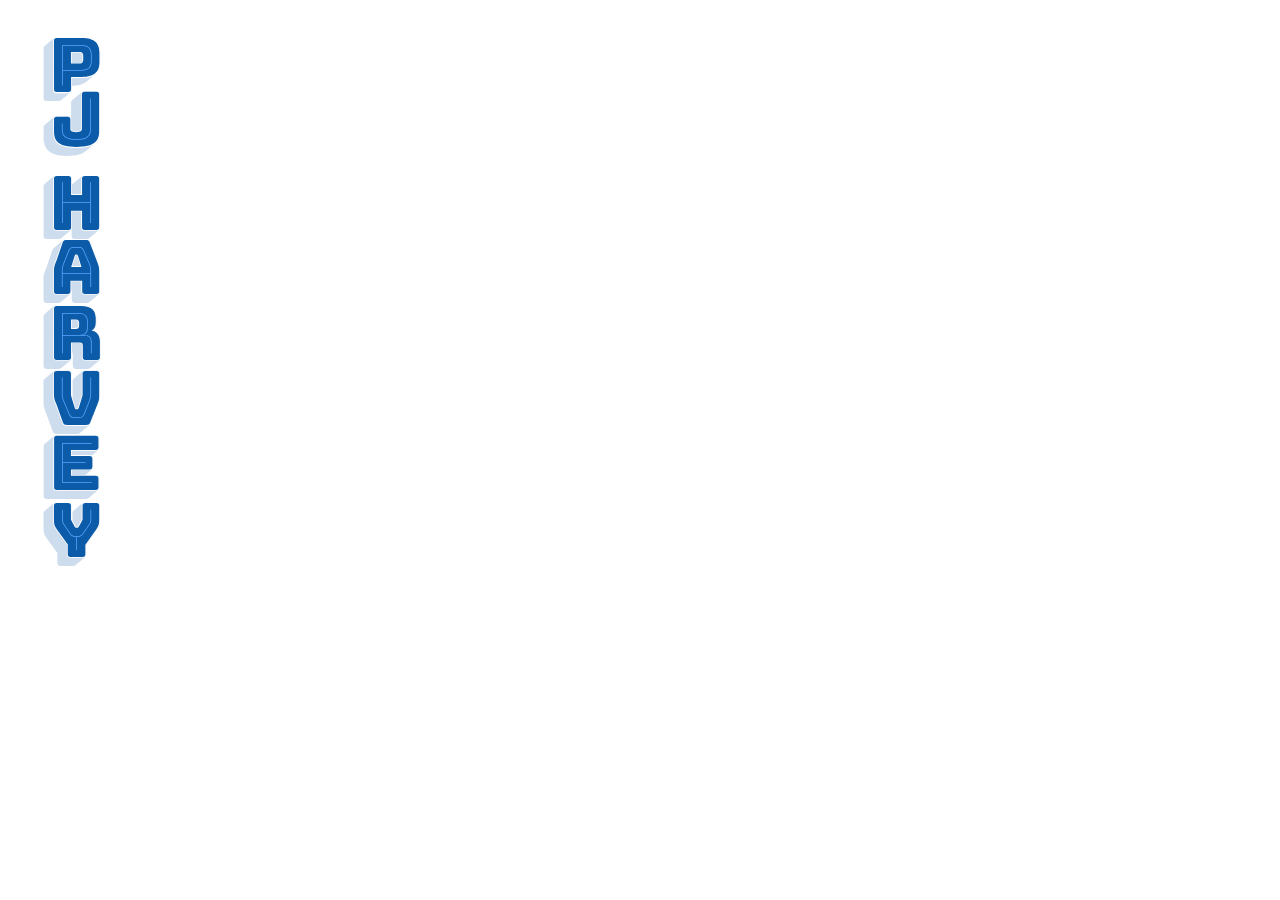
<file: code/bungee/index.html>
<!DOCTYPE html>
  <html>
    <head>
    <link rel="stylesheet" href="bungee.css">
    <style>
      body {
        font-size: 24px; /* Grundeinheit für Angaben in em */
      }
      .bungee { /* override bungee.css */
        font-size: calc( 1em + 4vw);
      }
      .shade,.inline,.regular,.outline {
        padding-bottom: 0.5em; /* Outline wird sonst angeschnitten */
        /* spacing and kerning */
        -moz-font-feature-settings: "vkrn", "vpal";
        -webkit-font-feature-settings: "vkrn", "vpal";
        font-feature-settings: "vkrn", "vpal";}
    </style>
    <script src="https://ajax.googleapis.com/ajax/libs/jquery/2.2.4/jquery.min.js"></script>
    <script src="bungee.js"></script>
  </head>
  <body>
    <figure class="bungee vertical regular-0b5ba8 inline-55a5fe outline-ffffff shade-0b5ba8-20 background-ffffff">PJ Harvey<figure>
  </body>
</html>
</file>
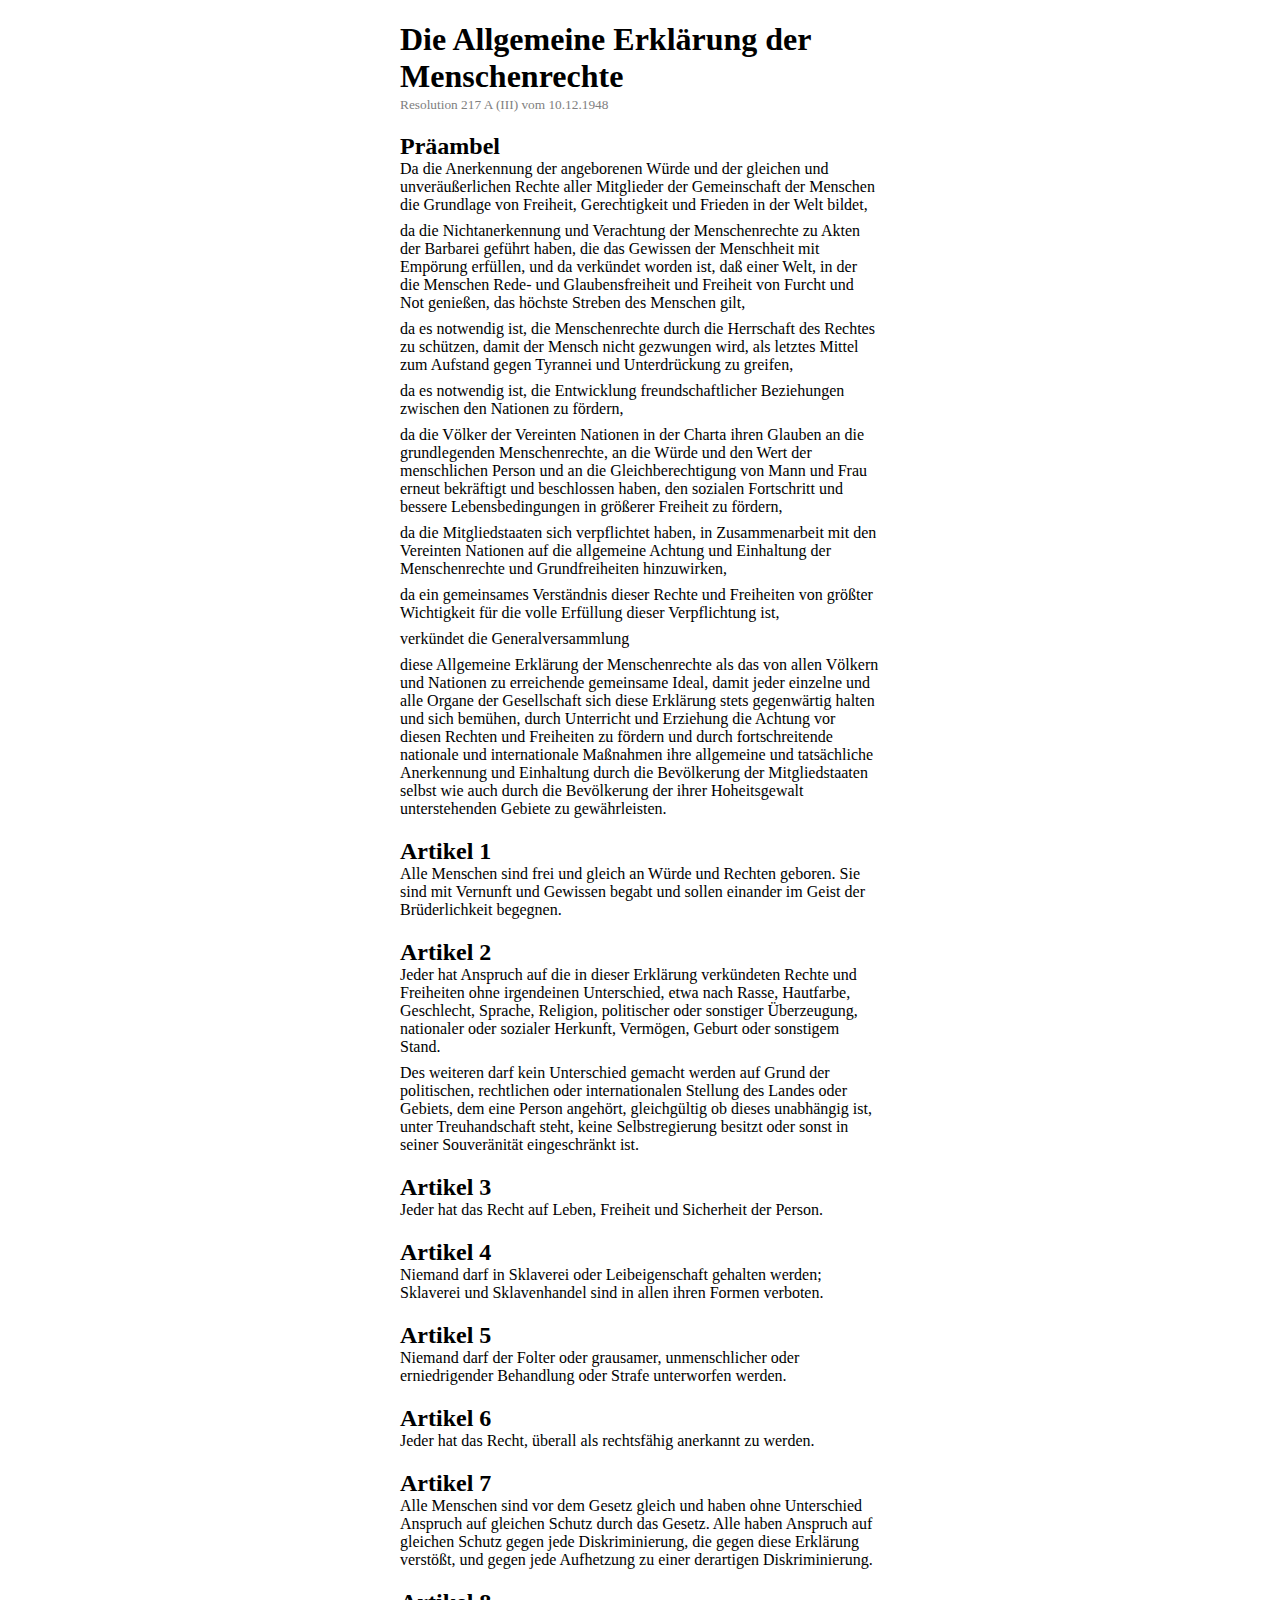
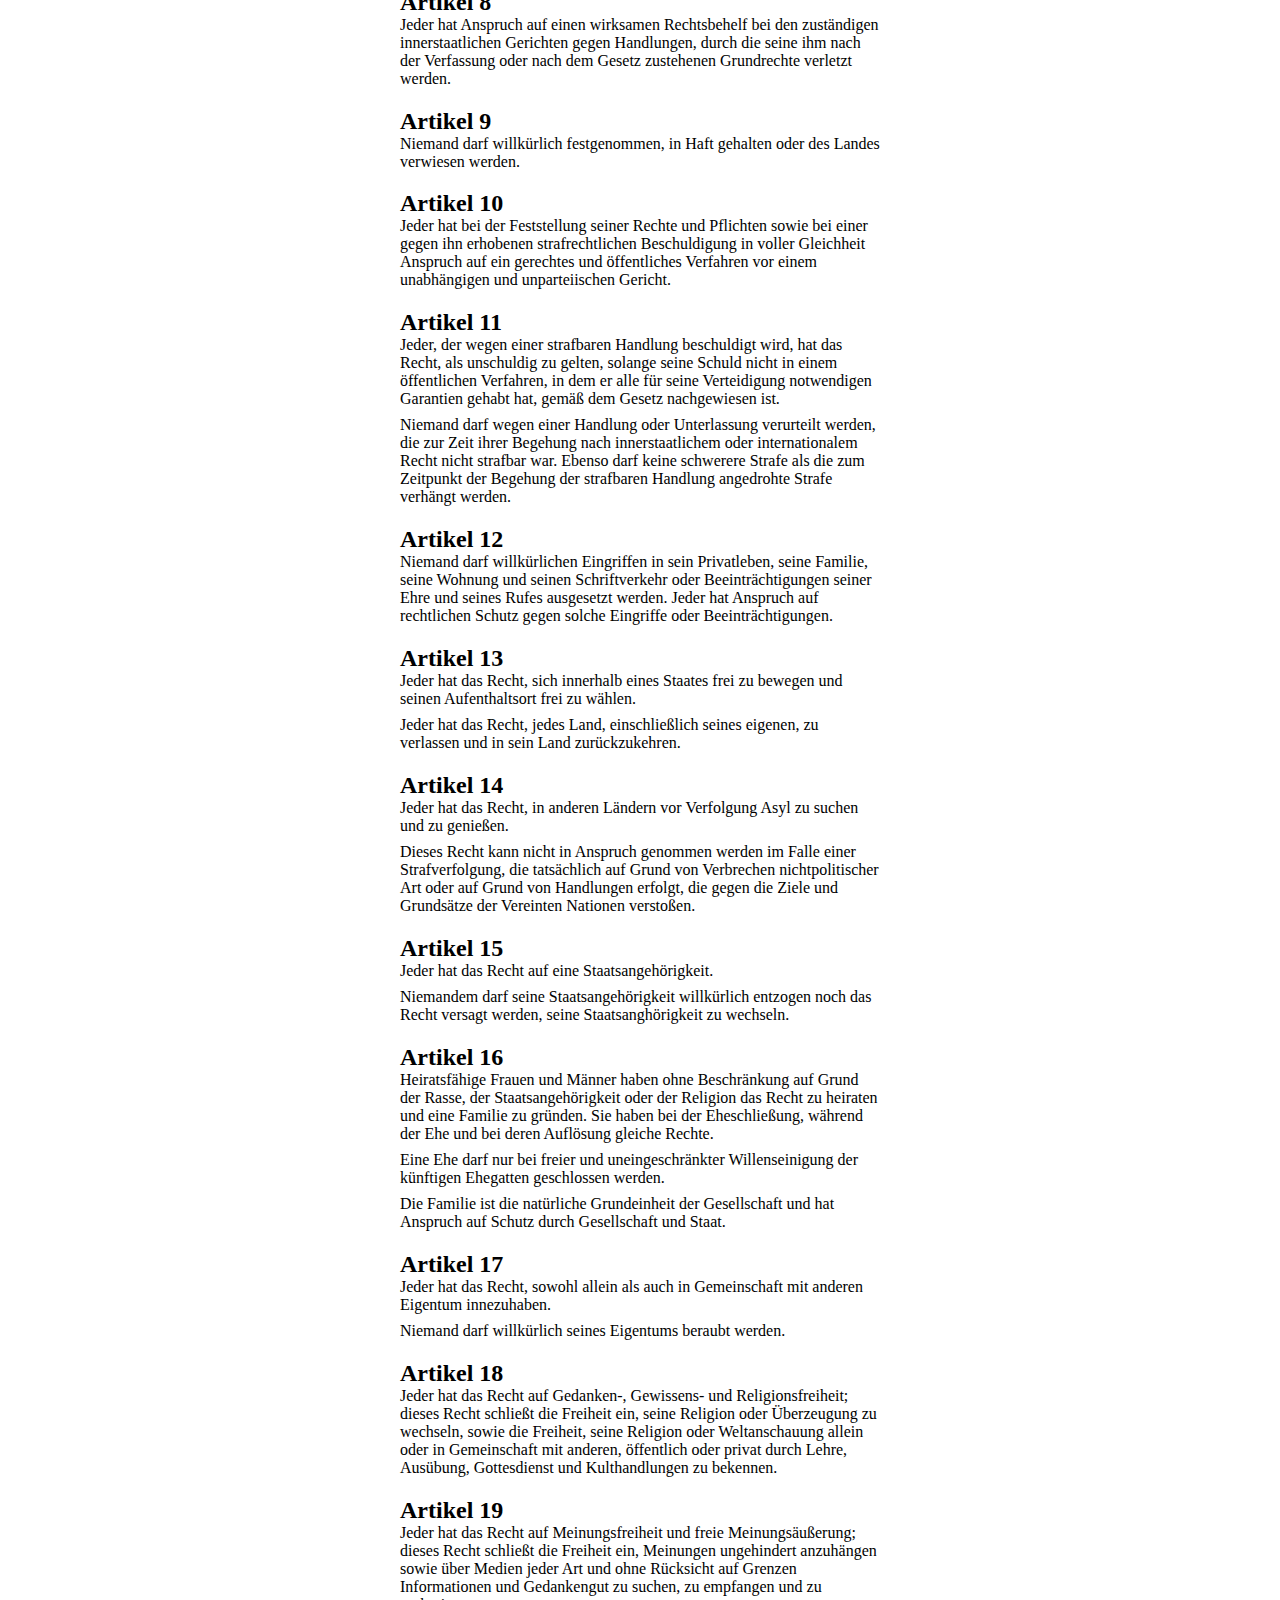
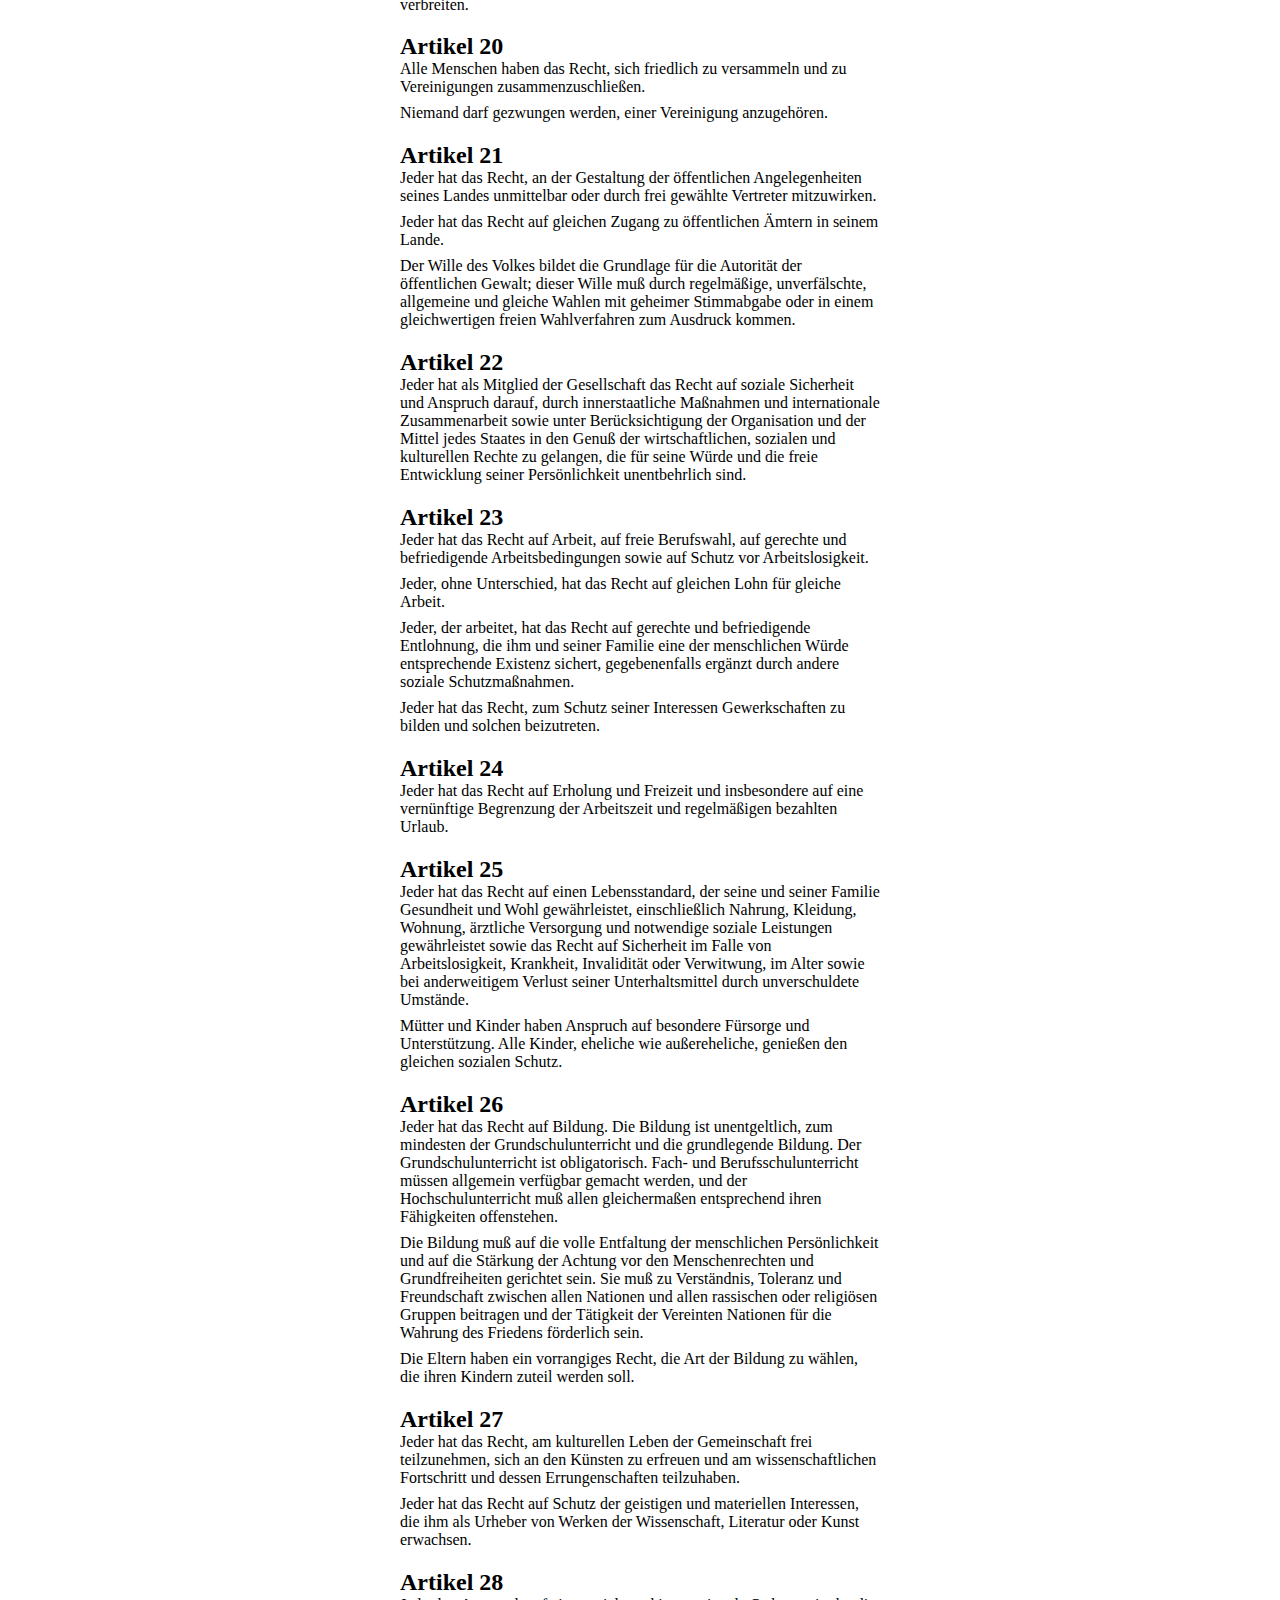
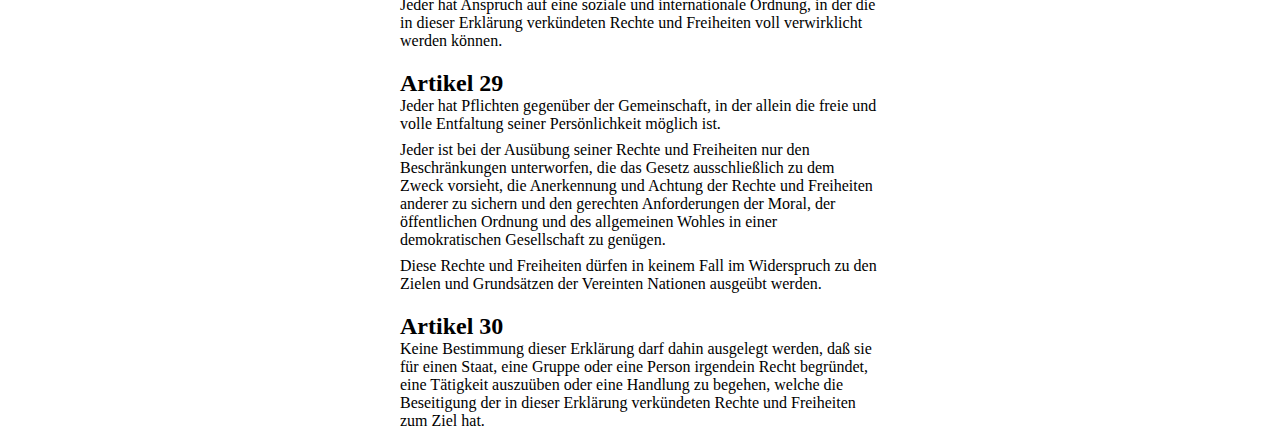
<file: code/font-size/index.html>
<!DOCTYPE html>
<html lang="en">
<head>
  <meta charset="UTF-8">
  <title>Test Font-Size (responsive)</title>

  <!-- Viewport Metatag, für 1:1 Darstellung auf Smartphones -->
  <meta name="viewport" content="width=device-width, initial-scale=1">

  <style>
    body {
      font-size: 16px; /* Grundeinheit */
      font-family: georgia, serif;
    }

    .wrapper {
      max-width: 30em; /* Spaltenbreite         */
      margin: 0 auto;  /* Eingemittete Spalte   */
      }

    /* Zeilenhöhe und Abstände in Überschriften */
    h1, h2 {
      margin-bottom: 0;
      padding: 0;
      /* line-height: 1; */
    }
    
    p {
      font-size: 16px;
      /* line-height: 1.2; */
      margin: 0 0 0.5em; /* Ein halbes Geviert Abstand nach unten*/
    }
    
    /* Break Point für Smartphones */
    @media (max-width: 400px) {
      body {
        font-size: 16px;
      }
      p {
        font-size: 16px;
        /* line-height: 1.2; */
        }
    }
    
  </style>
</head>
<body>
  <div class="wrapper">
    <h1>Die Allgemeine Erklärung der Menschenrechte</h1>
    <small style="color: gray;">Resolution 217 A (III) vom 10.12.1948</small>

    <h2>Präambel</h2>
    <p>Da die Anerkennung der angeborenen Würde und der gleichen und unveräußerlichen Rechte aller Mitglieder der Gemeinschaft der Menschen die Grundlage von Freiheit, Gerechtigkeit und Frieden in der Welt bildet,</p> 
    <p>da die Nichtanerkennung und Verachtung der Menschenrechte zu Akten der Barbarei geführt haben, die das Gewissen der Menschheit mit Empörung erfüllen, und da verkündet worden ist, daß einer Welt, in der die Menschen Rede- und Glaubensfreiheit und Freiheit von Furcht und Not genießen, das höchste Streben des Menschen gilt,</p> 
    <p>da es notwendig ist, die Menschenrechte durch die Herrschaft des Rechtes zu schützen, damit der Mensch nicht gezwungen wird, als letztes Mittel zum Aufstand gegen Tyrannei und Unterdrückung zu greifen,</p> 
    <p>da es notwendig ist, die Entwicklung freundschaftlicher Beziehungen zwischen den Nationen zu fördern,</p>
    <p>da die Völker der Vereinten Nationen in der Charta ihren Glauben an die grundlegenden Menschenrechte, an die Würde und den Wert der menschlichen Person und an die Gleichberechtigung von Mann und Frau erneut bekräftigt und beschlossen haben, den sozialen Fortschritt und bessere Lebensbedingungen in größerer Freiheit zu fördern,</p>
    <p>da die Mitgliedstaaten sich verpflichtet haben, in Zusammenarbeit mit den Vereinten Nationen auf die allgemeine Achtung und Einhaltung der Menschenrechte und Grundfreiheiten hinzuwirken,</p>
    <p>da ein gemeinsames Verständnis dieser Rechte und Freiheiten von größter Wichtigkeit für die volle Erfüllung dieser Verpflichtung ist,</p>
    <p>verkündet die Generalversammlung</p>
    <p>diese Allgemeine Erklärung der Menschenrechte als das von allen Völkern und Nationen zu erreichende gemeinsame Ideal, damit jeder einzelne und alle Organe der Gesellschaft sich diese Erklärung stets gegenwärtig halten und sich bemühen, durch Unterricht und Erziehung die Achtung vor diesen Rechten und Freiheiten zu fördern und durch fortschreitende nationale und internationale Maßnahmen ihre allgemeine und tatsächliche Anerkennung und Einhaltung durch die Bevölkerung der Mitgliedstaaten selbst wie auch durch die Bevölkerung der ihrer Hoheitsgewalt unterstehenden Gebiete zu gewährleisten.</p>

    <h2>Artikel 1</h2>
    <p>Alle Menschen sind frei und gleich an Würde und Rechten geboren. Sie sind mit Vernunft und Gewissen begabt und sollen einander im Geist der Brüderlichkeit begegnen.</p>

    <h2>Artikel 2</h2>
    <p>Jeder hat Anspruch auf die in dieser Erklärung verkündeten Rechte und Freiheiten ohne irgendeinen Unterschied, etwa nach Rasse, Hautfarbe, Geschlecht, Sprache, Religion, politischer oder sonstiger Überzeugung, nationaler oder sozialer Herkunft, Vermögen, Geburt oder sonstigem Stand.</p> 
    <p>Des weiteren darf kein Unterschied gemacht werden auf Grund der politischen, rechtlichen oder internationalen Stellung des Landes oder Gebiets, dem eine Person angehört, gleichgültig ob dieses unabhängig ist, unter Treuhandschaft steht, keine Selbstregierung besitzt oder sonst in seiner Souveränität eingeschränkt ist.</p>

    <h2>Artikel 3</h2>
    <p>Jeder hat das Recht auf Leben, Freiheit und Sicherheit der Person.</p>

    <h2>Artikel 4</h2>
    <p>Niemand darf in Sklaverei oder Leibeigenschaft gehalten werden; Sklaverei und Sklavenhandel sind in allen ihren Formen verboten.</p>

    <h2>Artikel 5</h2>
    <p>Niemand darf der Folter oder grausamer, unmenschlicher oder erniedrigender Behandlung oder Strafe unterworfen werden.</p>

    <h2>Artikel 6</h2>
    <p>Jeder hat das Recht, überall als rechtsfähig anerkannt zu werden.</p>

    <h2>Artikel 7</h2>
    <p>Alle Menschen sind vor dem Gesetz gleich und haben ohne Unterschied Anspruch auf gleichen Schutz durch das Gesetz. Alle haben Anspruch auf gleichen Schutz gegen jede Diskriminierung, die gegen diese Erklärung verstößt, und gegen jede Aufhetzung zu einer derartigen Diskriminierung.</p>

    <h2>Artikel 8</h2>
    <p>Jeder hat Anspruch auf einen wirksamen Rechtsbehelf bei den zuständigen innerstaatlichen Gerichten gegen Handlungen, durch die seine ihm nach der Verfassung oder nach dem Gesetz zustehenen Grundrechte verletzt werden.</p>

    <h2>Artikel 9</h2>
    <p>Niemand darf willkürlich festgenommen, in Haft gehalten oder des Landes verwiesen werden.</p>

    <h2>Artikel 10</h2>
    <p>Jeder hat bei der Feststellung seiner Rechte und Pflichten sowie bei einer gegen ihn erhobenen strafrechtlichen Beschuldigung in voller Gleichheit Anspruch auf ein gerechtes und öffentliches Verfahren vor einem unabhängigen und unparteiischen Gericht.</p>

    <h2>Artikel 11</h2>
    <p>Jeder, der wegen einer strafbaren Handlung beschuldigt wird, hat das Recht, als unschuldig zu gelten, solange seine Schuld nicht in einem öffentlichen Verfahren, in dem er alle für seine Verteidigung notwendigen Garantien gehabt hat, gemäß dem Gesetz nachgewiesen ist.</p>
    <p>Niemand darf wegen einer Handlung oder Unterlassung verurteilt werden, die zur Zeit ihrer Begehung nach innerstaatlichem oder internationalem Recht nicht strafbar war. Ebenso darf keine schwerere Strafe als die zum Zeitpunkt der Begehung der strafbaren Handlung angedrohte Strafe verhängt werden.</p>

    <h2>Artikel 12</h2>
    <p>Niemand darf willkürlichen Eingriffen in sein Privatleben, seine Familie, seine Wohnung und seinen Schriftverkehr oder Beeinträchtigungen seiner Ehre und seines Rufes ausgesetzt werden. Jeder hat Anspruch auf rechtlichen Schutz gegen solche Eingriffe oder Beeinträchtigungen.</p>

    <h2>Artikel 13</h2>
    <p>Jeder hat das Recht, sich innerhalb eines Staates frei zu bewegen und seinen Aufenthaltsort frei zu wählen.</p>
    <p>Jeder hat das Recht, jedes Land, einschließlich seines eigenen, zu verlassen und in sein Land zurückzukehren.</p>

    <h2>Artikel 14</h2>
    <p>Jeder hat das Recht, in anderen Ländern vor Verfolgung Asyl zu suchen und zu genießen.</p>
    <p>Dieses Recht kann nicht in Anspruch genommen werden im Falle einer Strafverfolgung, die tatsächlich auf Grund von Verbrechen nichtpolitischer Art oder auf Grund von Handlungen erfolgt, die gegen die Ziele und Grundsätze der Vereinten Nationen verstoßen.</p>

    <h2>Artikel 15</h2>
    <p>Jeder hat das Recht auf eine Staatsangehörigkeit.</p>
    <p>Niemandem darf seine Staatsangehörigkeit willkürlich entzogen noch das Recht versagt werden, seine Staatsanghörigkeit zu wechseln.</p>

    <h2>Artikel 16</h2>
    <p>Heiratsfähige Frauen und Männer haben ohne Beschränkung auf Grund der Rasse, der Staatsangehörigkeit oder der Religion das Recht zu heiraten und eine Familie zu gründen. Sie haben bei der Eheschließung, während der Ehe und bei deren Auflösung gleiche Rechte.</p>
    <p>Eine Ehe darf nur bei freier und uneingeschränkter Willenseinigung der künftigen Ehegatten geschlossen werden.</p>
    <p>Die Familie ist die natürliche Grundeinheit der Gesellschaft und hat Anspruch auf Schutz durch Gesellschaft und Staat.</p>

    <h2>Artikel 17</h2>
    <p>Jeder hat das Recht, sowohl allein als auch in Gemeinschaft mit anderen Eigentum innezuhaben.</p>
    <p>Niemand darf willkürlich seines Eigentums beraubt werden.</p>

    <h2>Artikel 18</h2>
    <p>Jeder hat das Recht auf Gedanken-, Gewissens- und Religionsfreiheit; dieses Recht schließt die Freiheit ein, seine Religion oder Überzeugung zu wechseln, sowie die Freiheit, seine Religion oder Weltanschauung allein oder in Gemeinschaft mit anderen, öffentlich oder privat durch Lehre, Ausübung, Gottesdienst und Kulthandlungen zu bekennen.</p>

    <h2>Artikel 19</h2>
    <p>Jeder hat das Recht auf Meinungsfreiheit und freie Meinungsäußerung; dieses Recht schließt die Freiheit ein, Meinungen ungehindert anzuhängen sowie über Medien jeder Art und ohne Rücksicht auf Grenzen Informationen und Gedankengut zu suchen, zu empfangen und zu verbreiten.</p>

    <h2>Artikel 20</h2>
    <p>Alle Menschen haben das Recht, sich friedlich zu versammeln und zu Vereinigungen zusammenzuschließen.</p>
    <p>Niemand darf gezwungen werden, einer Vereinigung anzugehören.</p>

    <h2>Artikel 21</h2>
    <p>Jeder hat das Recht, an der Gestaltung der öffentlichen Angelegenheiten seines Landes unmittelbar oder durch frei gewählte Vertreter mitzuwirken.</p>
    <p>Jeder hat das Recht auf gleichen Zugang zu öffentlichen Ämtern in seinem Lande.</p>
    <p>Der Wille des Volkes bildet die Grundlage für die Autorität der öffentlichen Gewalt; dieser Wille muß durch regelmäßige, unverfälschte, allgemeine und gleiche Wahlen mit geheimer Stimmabgabe oder in einem gleichwertigen freien Wahlverfahren zum Ausdruck kommen.</p>

    <h2>Artikel 22</h2>
    <p>Jeder hat als Mitglied der Gesellschaft das Recht auf soziale Sicherheit und Anspruch darauf, durch innerstaatliche Maßnahmen und internationale Zusammenarbeit sowie unter Berücksichtigung der Organisation und der Mittel jedes Staates in den Genuß der wirtschaftlichen, sozialen und kulturellen Rechte zu gelangen, die für seine Würde und die freie Entwicklung seiner Persönlichkeit unentbehrlich sind.</p>

    <h2>Artikel 23</h2>
    <p>Jeder hat das Recht auf Arbeit, auf freie Berufswahl, auf gerechte und befriedigende Arbeitsbedingungen sowie auf Schutz vor Arbeitslosigkeit.</p>
    <p>Jeder, ohne Unterschied, hat das Recht auf gleichen Lohn für gleiche Arbeit.</p>
    <p>Jeder, der arbeitet, hat das Recht auf gerechte und befriedigende Entlohnung, die ihm und seiner Familie eine der menschlichen Würde entsprechende Existenz sichert, gegebenenfalls ergänzt durch andere soziale Schutzmaßnahmen.</p>
    <p>Jeder hat das Recht, zum Schutz seiner Interessen Gewerkschaften zu bilden und solchen beizutreten.</p>

    <h2>Artikel 24</h2>
    <p>Jeder hat das Recht auf Erholung und Freizeit und insbesondere auf eine vernünftige Begrenzung der Arbeitszeit und regelmäßigen bezahlten Urlaub.</p>

    <h2>Artikel 25</h2>
    <p>Jeder hat das Recht auf einen Lebensstandard, der seine und seiner Familie Gesundheit und Wohl gewährleistet, einschließlich Nahrung, Kleidung, Wohnung, ärztliche Versorgung und notwendige soziale Leistungen gewährleistet sowie das Recht auf Sicherheit im Falle von Arbeitslosigkeit, Krankheit, Invalidität oder Verwitwung, im Alter sowie bei anderweitigem Verlust seiner Unterhaltsmittel durch unverschuldete Umstände.</p>
    <p>Mütter und Kinder haben Anspruch auf besondere Fürsorge und Unterstützung. Alle Kinder, eheliche wie außereheliche, genießen den gleichen sozialen Schutz.</p>

    <h2>Artikel 26</h2>
    <p>Jeder hat das Recht auf Bildung. Die Bildung ist unentgeltlich, zum mindesten der Grundschulunterricht und die grundlegende Bildung. Der Grundschulunterricht ist obligatorisch. Fach- und Berufsschulunterricht müssen allgemein verfügbar gemacht werden, und der Hochschulunterricht muß allen gleichermaßen entsprechend ihren Fähigkeiten offenstehen.</p>
    <p>Die Bildung muß auf die volle Entfaltung der menschlichen Persönlichkeit und auf die Stärkung der Achtung vor den Menschenrechten und Grundfreiheiten gerichtet sein. Sie muß zu Verständnis, Toleranz und Freundschaft zwischen allen Nationen und allen rassischen oder religiösen Gruppen beitragen und der Tätigkeit der Vereinten Nationen für die Wahrung des Friedens förderlich sein.</p>
    <p>Die Eltern haben ein vorrangiges Recht, die Art der Bildung zu wählen, die ihren Kindern zuteil werden soll.</p>

    <h2>Artikel 27</h2>
    <p>Jeder hat das Recht, am kulturellen Leben der Gemeinschaft frei teilzunehmen, sich an den Künsten zu erfreuen und am wissenschaftlichen Fortschritt und dessen Errungenschaften teilzuhaben.</p>
    <p>Jeder hat das Recht auf Schutz der geistigen und materiellen Interessen, die ihm als Urheber von Werken der Wissenschaft, Literatur oder Kunst erwachsen.</p>

    <h2>Artikel 28</h2>
    <p>Jeder hat Anspruch auf eine soziale und internationale Ordnung, in der die in dieser Erklärung verkündeten Rechte und Freiheiten voll verwirklicht werden können.</p>

    <h2>Artikel 29</h2>
    <p>Jeder hat Pflichten gegenüber der Gemeinschaft, in der allein die freie und volle Entfaltung seiner Persönlichkeit möglich ist.</p>
    <p>Jeder ist bei der Ausübung seiner Rechte und Freiheiten nur den Beschränkungen unterworfen, die das Gesetz ausschließlich zu dem Zweck vorsieht, die Anerkennung und Achtung der Rechte und Freiheiten anderer zu sichern und den gerechten Anforderungen der Moral, der öffentlichen Ordnung und des allgemeinen Wohles in einer demokratischen Gesellschaft zu genügen.</p>
    <p>Diese Rechte und Freiheiten dürfen in keinem Fall im Widerspruch zu den Zielen und Grundsätzen der Vereinten Nationen ausgeübt werden.</p>

    <h2>Artikel 30</h2>
    <p>Keine Bestimmung dieser Erklärung darf dahin ausgelegt werden, daß sie für einen Staat, eine Gruppe oder eine Person irgendein Recht begründet, eine Tätigkeit auszuüben oder eine Handlung zu begehen, welche die Beseitigung der in dieser Erklärung verkündeten Rechte und Freiheiten zum Ziel hat.</p></p>
  </div>
</body>
</html>
</file>
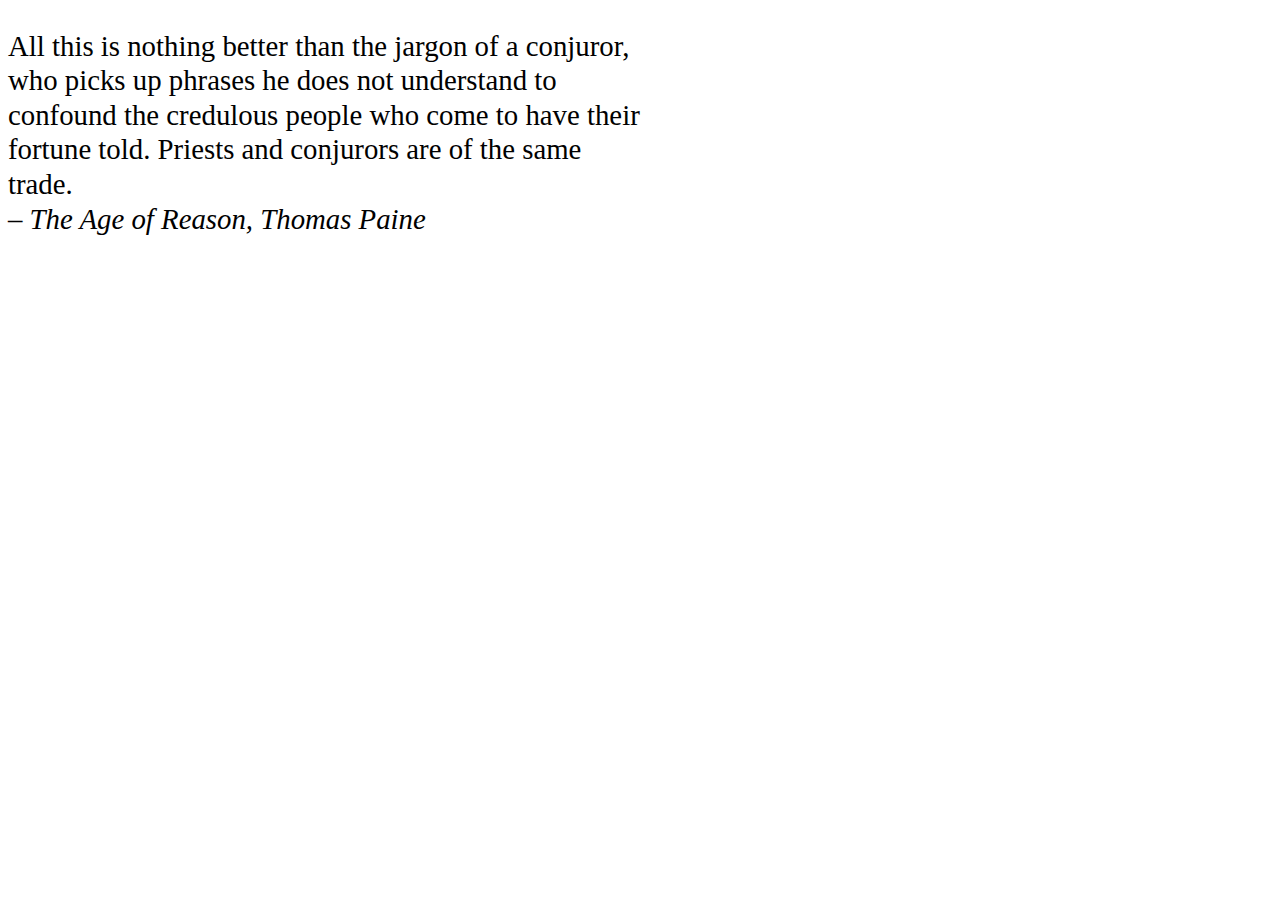
<file: code/viewport-units/index.html>
<!DOCTYPE html>
<html lang="en">
<head>
  <meta charset="UTF-8">
  <title>Jargon</title>
  <style>
    body {
      font-size: 16px;
      font-family: georgia;
    }
    p {
      font-size: calc(1em + 1vw);
      line-height: 1.2;
      width: 50%;
    }
  </style>
</head>
<body>
  <p>All this is nothing better than the jargon of a conjuror, who picks up phrases he does not understand to confound the credulous people who come to have their fortune told. Priests and conjurors are of the same trade.
<br>
<em>– The Age of Reason, Thomas Paine</em></p>
</body>
</html>
</file>
<file: code/bungee/bungee.css>
/* The Fonts */

@font-face {
	font-family: "Bungee Demo Regular";
	src: url("Bungee_Web/BungeeLayers/BungeeLayers-Regular.eot?#ie") format("embedded-opentype"),
		   url("Bungee_Web/BungeeLayers/BungeeLayers-Regular.woff2") format("woff2"),
		   url("Bungee_Web/BungeeLayers/BungeeLayers-Regular.woff") format("woff"),
		   url("Bungee_Web/BungeeLayers/BungeeLayers-Regular.svg#font") format("svg");
}


@font-face {
	font-family: "Bungee Demo Outline";
	src: url("Bungee_Web/BungeeLayers/BungeeLayers-Outline.eot?#ie") format("embedded-opentype"),
		   url("Bungee_Web/BungeeLayers/BungeeLayers-Outline.woff2") format("woff2"),
		   url("Bungee_Web/BungeeLayers/BungeeLayers-Outline.woff") format("woff"),
		   url("Bungee_Web/BungeeLayers/BungeeLayers-Outline.svg#font") format("svg");
}


@font-face {
	font-family: "Bungee Demo Inline";
	src: url("Bungee_Web/BungeeLayers/BungeeLayers-Inline.eot?#ie") format("embedded-opentype"),
		   url("Bungee_Web/BungeeLayers/BungeeLayers-Inline.woff2") format("woff2"),
		   url("Bungee_Web/BungeeLayers/BungeeLayers-Inline.woff") format("woff"),
		   url("Bungee_Web/BungeeLayers/BungeeLayers-Inline.svg#font") format("svg");
}


@font-face {
	font-family: "Bungee Demo Shade";
	src: url("Bungee_Web/BungeeLayers/BungeeLayers-Shade.eot?#ie") format("embedded-opentype"),
		   url("Bungee_Web/BungeeLayers/BungeeLayers-Shade.woff2") format("woff2"),
		   url("Bungee_Web/BungeeLayers/BungeeLayers-Shade.woff") format("woff"),
		   url("Bungee_Web/BungeeLayers/BungeeLayers-Shade.svg#font") format("svg");
}


@font-face {
	font-family: "Bungee Demo Rotated Regular";
	src: url("Bungee_Web/BungeeLayersRotated/BungeeLayersRotated-Regular.eot?#ie") format("embedded-opentype"),
		   url("Bungee_Web/BungeeLayersRotated/BungeeLayersRotated-Regular.woff2") format("woff2"),
		   url("Bungee_Web/BungeeLayersRotated/BungeeLayersRotated-Regular.woff") format("woff"),
		   url("Bungee_Web/BungeeLayersRotated/BungeeLayersRotated-Regular.svg#font") format("svg");
}


@font-face {
	font-family: "Bungee Demo Rotated Outline";
	src: url("Bungee_Web/BungeeLayersRotated/BungeeLayersRotated-Outline.eot?#ie") format("embedded-opentype"),
		   url("Bungee_Web/BungeeLayersRotated/BungeeLayersRotated-Outline.woff2") format("woff2"),
		   url("Bungee_Web/BungeeLayersRotated/BungeeLayersRotated-Outline.woff") format("woff"),
		   url("Bungee_Web/BungeeLayersRotated/BungeeLayersRotated-Outline.svg#font") format("svg");
}


@font-face {
	font-family: "Bungee Demo Rotated Inline";
	src: url("Bungee_Web/BungeeLayersRotated/BungeeLayersRotated-Inline.eot?#ie") format("embedded-opentype"),
		url("Bungee_Web/BungeeLayersRotated/BungeeLayersRotated-Inline.woff2") format("woff2"),
		url("Bungee_Web/BungeeLayersRotated/BungeeLayersRotated-Inline.woff") format("woff"),
		url("Bungee_Web/BungeeLayersRotated/BungeeLayersRotated-Inline.svg#font") format("svg");
}


@font-face {
	font-family: "Bungee Demo Rotated Shade";
	src: url("Bungee_Web/BungeeLayersRotated/BungeeLayersRotated-Shade.eot?#ie") format("embedded-opentype"),
		   url("Bungee_Web/BungeeLayersRotated/BungeeLayersRotated-Shade.woff2") format("woff2"),
		   url("Bungee_Web/BungeeLayersRotated/BungeeLayersRotated-Shade.woff") format("woff"),
		   url("Bungee_Web/BungeeLayersRotated/BungeeLayersRotated-Shade.svg#font") format("svg");
}

/* top-level element classes */

.bungee, .bungee * {
    margin: 0;
    padding: 0;
    line-height: 1.2; /* needed for banners */
}

.bungee {
    position: relative;
    display: inline-block;
    font-size: 72px;
    white-space: nowrap;
    padding: 0.25in;
    text-rendering: optimizeLegibility;
}

.bungee.vertical {
    /* change writing mode to vertical */
    -ms-writing-mode: tb-rl;
    -webkit-writing-mode: vertical-rl;
    -moz-writing-mode: vertical-rl;
    writing-mode: vertical-rl;
    /* use upright orientation */
    -webkit-text-orientation: upright;
    -moz-text-orientation: upright;
    -ms-text-orientation: upright;
    text-orientation: upright;
    /* implement spacing and kerning */
    -moz-font-feature-settings: "vpal";
    -webkit-font-feature-settings: "vpal";
    font-feature-settings: "vpal";
}

.bungee * {
    position: relative;
    background: transparent;
}

/* hide extra layers from screen readers, but make sure they're visible */
.bungee [aria-hidden] {
    visibility: visible !important;
    display: block !important;
}

.bungee .layer {
    position: absolute;
    top: 0;
    left: 0;
    opacity: 0;
}

.bungee .layer.background {
    position: absolute;
    top: 0;
    bottom: 0;
    left: 0;
    right: 0;
    opacity: 1;
}

.bungee .layer:not(.background):first-child,
.bungee .layer.background + .layer {
    position: relative; /* to make it have an actual size */
}

.bungee .regular {
    font-family: "Bungee Demo Regular";
    z-index: 13;
}

.bungee .outline {
    font-family: "Bungee Demo Outline";
    z-index: 12;
}

.bungee .inline {
    font-family: "Bungee Demo Inline";
    z-index: 14;
}

.bungee .shade {
    font-family: "Bungee Demo Shade";
    z-index: 11;
}

.bungee.regular .regular {
    opacity: 1;
}

.bungee.outline .outline {
    opacity: 1;
}

.bungee.inline .inline {
    opacity: 1;
}

.bungee.shade .shade {
    opacity: 1;
}


/* manipulations for block shapes and banners */

.bungee.block {
    -moz-font-feature-settings: "ss01";
    -webkit-font-feature-settings: "ss01";
    font-feature-settings: "ss01";
}

.bungee.vertical.block {
    -moz-font-feature-settings: "vpal" 0;
    -webkit-font-feature-settings: "vpal" 0;
    font-feature-settings: "vpal" 0;
    letter-spacing: 0.28em;
}

.bungee.sign .layer.sign {
    opacity: 1;
}

.bungee .sign.regular {
    z-index: 2;
}

.bungee .sign.outline {
    z-index: 1;
}

.bungee.banner header,
.bungee.banner footer,
.bungee.banner figure
 {
    display: inline-block !important;
    font-weight: normal !important;
    vertical-align: top !important;
    width: auto;
    max-width: none !important;
    margin: 0 !important;
    padding: 0 !important;
}

.bungee.banner figure {
    overflow: hidden !important;
}

/* block shapes */

.bungee.block .layer span {
    position: relative;
    top: 0;
    left: 0.14em;
    letter-spacing: 0.28em;
}

.bungee.block.shade .layer span {
    /* offset slightly to compensate for shade */
    position: relative;
    left: 0.16em; /* left + 0.02 */
    top: -0.02em; /* top - 0.02 */
}

.bungee.vertical.block .layer span {
    left: 0;
    top: 0.0em;
    letter-spacing: 0.28em;
}

.bungee.vertical.block.shade .layer span {
    left: 0.02em;
    top: -0.02em;
}

/* banners */
.bungee.banner .layer span {
}

.bungee.banner.shade .layer span {
    left: 0.02em;
    top: -0.02em;
}

.bungee.vertical.banner .layer span {
}

.bungee.vertical.banner.shade .layer span {
    left: 0.02em; /* left + 0.02 */
    top: -0.02em; /* top - 0.02 */
}






/* HACKS FOR OLDER BROWSERS */

/* for browsers that don't support vertical mode */
/* Javascript will set .no-vertical-text on <html> */

.no-vertical-text .bungee.vertical {
    /* reset these things just to be safe */
    -ms-writing-mode: lr-tb;
    -webkit-writing-mode: horizontal-tb;
    -moz-writing-mode: horizontal-tb;
    writing-mode: horizontal-tb;
    /* and rotate the whole thing clockwise */
    /* note this will break document flow unless you absolutely position it */
    -moz-transform-origin: left bottom;
    -moz-transform: translateY(-100%) rotate(90deg);
    -ms-transform-origin: left bottom;
    -ms-transform: translateY(-100%) rotate(90deg);
    -webkit-transform-origin: left bottom;
    -webkit-transform: translateY(-100%) rotate(90deg);
    transform-origin: left bottom;
    transform: translateY(-100%) rotate(90deg);
}

/* for no-vertical-text browsers, need to rotate all the transforms */

.no-vertical-text .bungee.vertical .regular {
    font-family: "Bungee Demo Rotated Regular";
}

.no-vertical-text .bungee.vertical .outline {
    font-family: "Bungee Demo Rotated Outline";
}

.no-vertical-text .bungee.vertical .inline {
    font-family: "Bungee Demo Rotated Inline";
}

.no-vertical-text .bungee.vertical .shade {
    font-family: "Bungee Demo Rotated Shade";
}

.no-vertical-text .bungee.vertical.block {
    letter-spacing: 0;
}

.no-vertical-text .bungee.vertical.block .layer span {
    letter-spacing: 0.41em;
    left: 0.205em;
}

.no-vertical-text .bungee.vertical.block.shade .layer span {
    left: 0.185em; /* left - 0.02 */
    top: -0.02em; /* top - 0.02 */
}

.no-vertical-text .bungee.vertical.banner .layer span {
}

.no-vertical-text .bungee.vertical.banner.shade .layer span {
    left: -0.02em; /* left - 0.02 */
    top: -0.02em; /* top - 0.02 */
}
</file>
